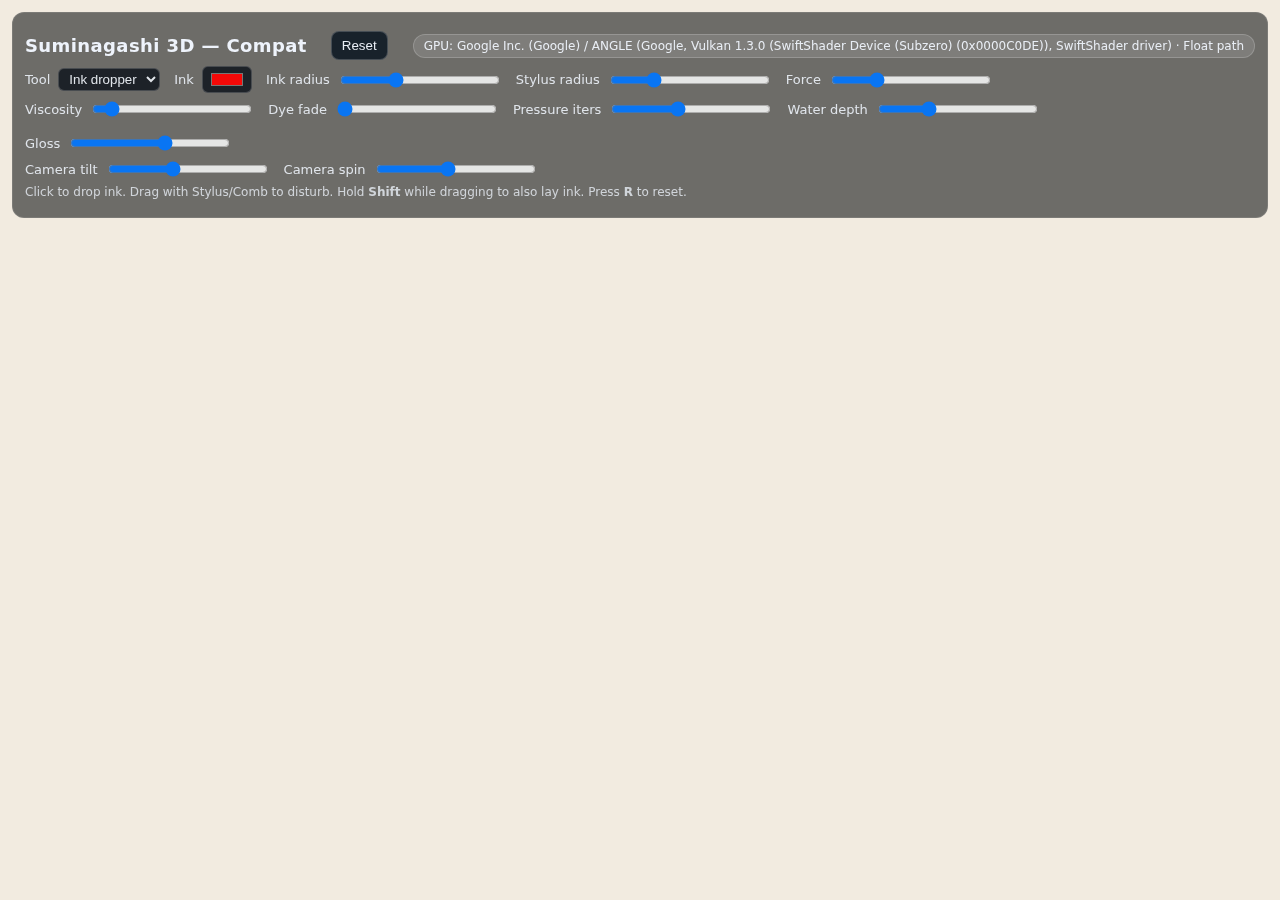
<file: index.html>
<!doctype html>
<html lang="en">
<head>
  <meta charset="utf-8">
  <meta name="viewport" content="width=device-width, initial-scale=1">
  <title>Suminagashi 3D — Compatibility Build (v2 hotfix B)</title>
  <link rel="stylesheet" href="style.css">
</head>
<body>
  <canvas id="glcanvas"></canvas>
  <div id="ui">
    <div class="row head">
      <h1>Suminagashi 3D — Compat</h1>
      <button id="resetBtn" title="Clear the tank">Reset</button>
      <span id="status" class="pill">Booting…</span>
    </div>
    <div class="row">
      <label>Tool
        <select id="tool">
          <option value="ink">Ink dropper</option>
          <option value="stylus">Stylus</option>
          <option value="comb">Comb</option>
        </select>
      </label>
      <label>Ink <input type="color" id="inkColor" value="#ff0000"></label>
      <label>Ink radius <input type="range" id="inkRadius" min="2" max="80" value="28"></label>
      <label>Stylus radius <input type="range" id="forceRadius" min="2" max="120" value="32"></label>
      <label>Force <input type="range" id="force" min="2" max="3000" value="800"></label>
    </div>
    <div class="row">
      <label>Viscosity <input type="range" id="viscosity" min="0" max="100" value="8"></label>
      <label>Dye fade <input type="range" id="dyeDiss" min="0" max="100" value="0"></label>
      <label>Pressure iters <input type="range" id="pressureIters" min="10" max="120" value="55"></label>
      <label>Water depth <input type="range" id="heightScale" min="0" max="60" value="18"></label>
      <label>Gloss <input type="range" id="gloss" min="0" max="100" value="60"></label>
    </div>
    <div class="row">
      <label>Camera tilt <input type="range" id="tilt" min="0" max="70" value="28"></label>
      <label>Camera spin <input type="range" id="spin" min="-180" max="180" value="-20"></label>
    </div>
    <div class="row tiny">
      <span>Click to drop ink. Drag with Stylus/Comb to disturb. Hold <b>Shift</b> while dragging to also lay ink. Press <b>R</b> to reset.</span>
    </div>
  </div>
  <div id="errbox" class="hidden"></div>
  <script>
    window.addEventListener('error', function(e){
      var box = document.getElementById('errbox');
      if(!box) return;
      box.classList.remove('hidden');
      var msg = (e && (e.message || e.error)) || (e.filename + ':' + e.lineno);
      box.textContent += (box.textContent ? '\n' : '') + 'Error: ' + msg;
    });
  </script>
  <script src="app.js" defer></script>
</body>
</html>
</file>
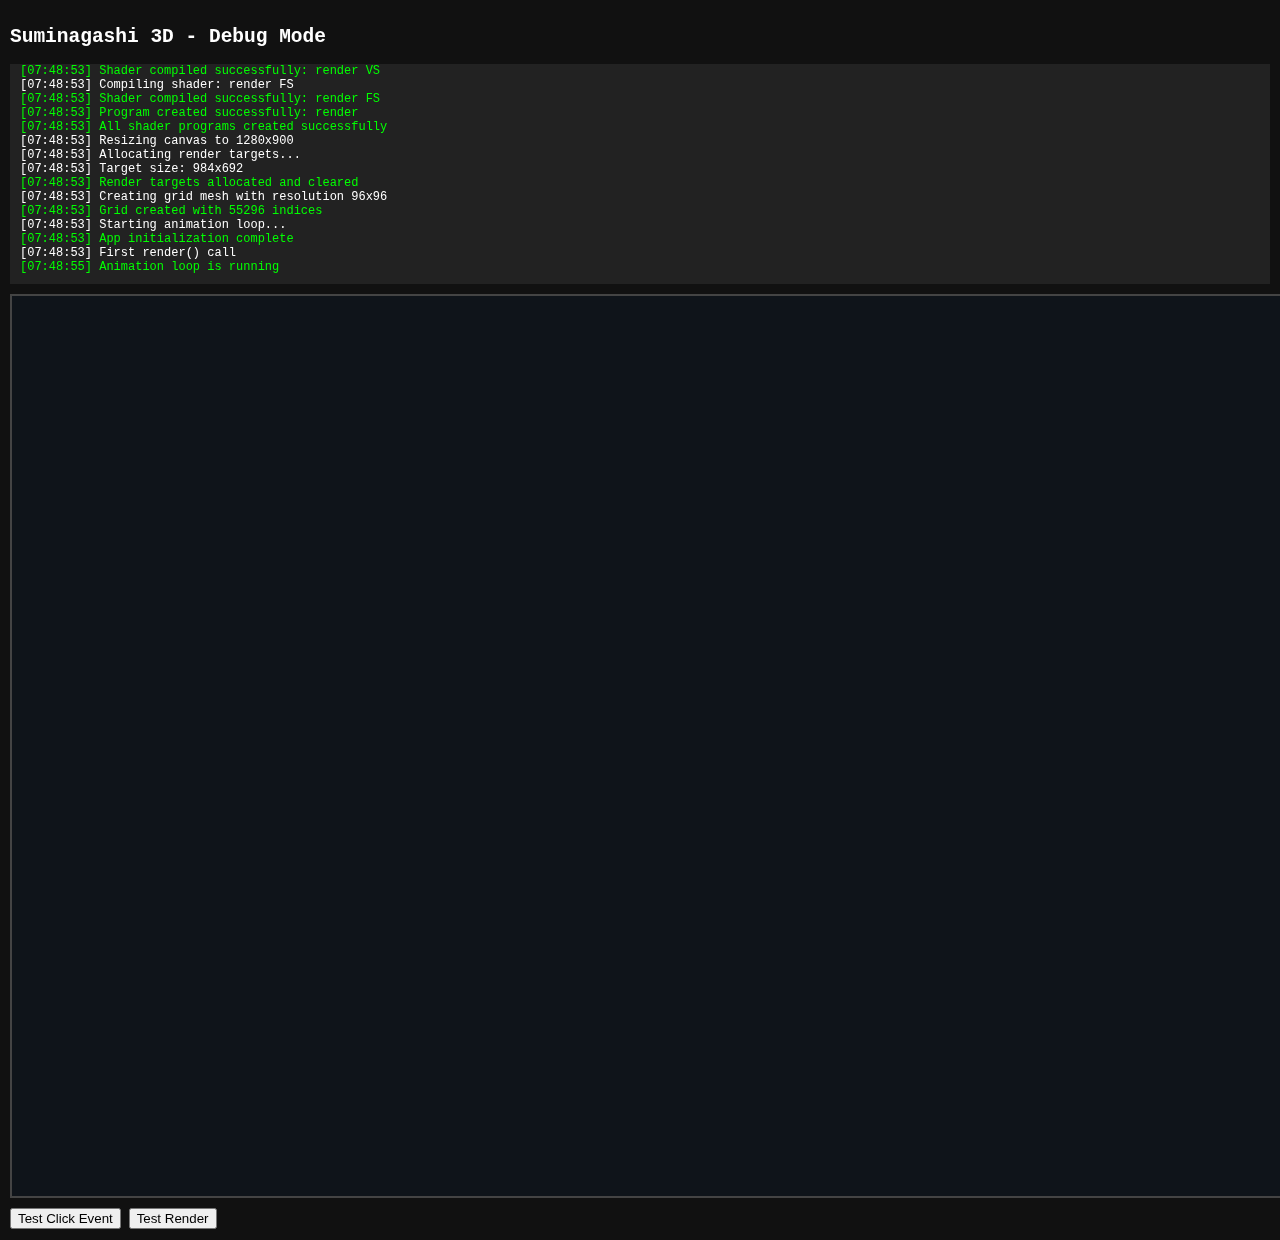
<file: debug.html>
<!DOCTYPE html>
<html>
<head>
    <title>Debug - Suminagashi 3D</title>
    <style>
        body { margin: 0; background: #111; color: #fff; font-family: monospace; padding: 10px; }
        #debugLog { background: #222; padding: 10px; margin: 10px 0; height: 200px; overflow-y: auto; font-size: 12px; }
        canvas { border: 2px solid #444; display: block; margin: 10px 0; }
        .status { padding: 5px; margin: 2px 0; }
        .success { color: #0f0; }
        .error { color: #f00; }
        .warning { color: #ff0; }
    </style>
</head>
<body>
    <h2>Suminagashi 3D - Debug Mode</h2>
    <div id="debugLog"></div>
    <canvas id="glcanvas" width="800" height="600"></canvas>
    <div id="errbox"></div>
    <button onclick="testClick()">Test Click Event</button>
    <button onclick="testRender()">Test Render</button>
    
    <!-- Hidden UI elements -->
    <div style="display:none">
        <select id="tool"><option value="ink">Ink</option></select>
        <input id="inkColor" value="#ff0000">
        <input id="inkRadius" value="40">
        <input id="forceRadius" value="32">
        <input id="force" value="800">
        <input id="viscosity" value="8">
        <input id="dyeDiss" value="2">
        <input id="pressureIters" value="55">
        <input id="tilt" value="28">
        <input id="spin" value="-20">
        <input id="heightScale" value="18">
        <input id="gloss" value="60">
        <button id="resetBtn">Reset</button>
        <span id="status"></span>
    </div>
    
    <script>
        const log = document.getElementById('debugLog');
        function debug(msg, type = '') {
            const time = new Date().toTimeString().split(' ')[0];
            const className = type ? ` class="${type}"` : '';
            log.innerHTML += `<div${className}>[${time}] ${msg}</div>`;
            log.scrollTop = log.scrollHeight;
            console.log(msg);
        }
        
        // Override console methods
        const originalError = console.error;
        console.error = function(...args) {
            debug('ERROR: ' + args.join(' '), 'error');
            originalError.apply(console, args);
        };
        
        const originalWarn = console.warn;
        console.warn = function(...args) {
            debug('WARN: ' + args.join(' '), 'warning');
            originalWarn.apply(console, args);
        };
        
        window.addEventListener('error', function(e) {
            debug(`ERROR: ${e.message} at ${e.filename}:${e.lineno}:${e.colno}`, 'error');
        });
        
        debug('Starting debug session...', 'success');
    </script>
    
    <script>
        // Inject debug code before loading app.js
        debug('Checking WebGL2 support...');
        const testCanvas = document.createElement('canvas');
        const testGl = testCanvas.getContext('webgl2');
        if (testGl) {
            debug('WebGL2 is supported', 'success');
            const dbg = testGl.getExtension('WEBGL_debug_renderer_info');
            if(dbg) {
                const renderer = testGl.getParameter(dbg.UNMASKED_RENDERER_WEBGL);
                const vendor = testGl.getParameter(dbg.UNMASKED_VENDOR_WEBGL);
                debug(`GPU: ${vendor} / ${renderer}`, 'success');
            }
        } else {
            debug('WebGL2 NOT supported!', 'error');
        }
        
        // Add hooks to track function calls
        window.debugHooks = {
            dropInkCalled: false,
            splatDyeCalled: false,
            renderCalled: false,
            frameCalled: false
        };
    </script>
    
    <!-- Modified app.js with debug instrumentation -->
    <script>
/* Compat build v2 hotfix: add precision to advect FS. */
'use strict';

(function(){
debug('App.js IIFE started');

const errbox = document.getElementById('errbox');
const statusEl = document.getElementById('status');
function info(msg){ 
    debug('INFO: ' + msg);
    try{ statusEl.textContent = msg; }catch(e){} 
}
function showErr(msg){
  debug('SHOW_ERR: ' + msg, 'error');
  console.error(msg);
  if(!errbox) return;
  errbox.classList.remove('hidden');
  errbox.textContent += (errbox.textContent ? '\n' : '') + msg;
}

debug('Getting WebGL2 context...');
const canvas = document.getElementById('glcanvas');
const gl = canvas.getContext('webgl2', { antialias: true, alpha: false, depth: true });
if(!gl){
  showErr('WebGL2 not available. Try Chrome/Firefox. In Safari, enable WebGL 2 in Develop → Experimental Features.');
  return;
}
debug('WebGL2 context acquired', 'success');

const dbg = gl.getExtension('WEBGL_debug_renderer_info');
if(dbg){
  const ren = gl.getParameter(dbg.UNMASKED_RENDERER_WEBGL);
  const ven = gl.getParameter(dbg.UNMASKED_VENDOR_WEBGL);
  info('GPU: ' + ven + ' / ' + ren);
}

const EXT_COLOR_BUFFER_FLOAT = gl.getExtension('EXT_color_buffer_float');
const useFloat = !!EXT_COLOR_BUFFER_FLOAT;
const ENCODE_VEL = !useFloat;
const VEL_SCALE = 2.0;

info((statusEl.textContent ? statusEl.textContent + ' · ' : '') + (useFloat ? 'Float path' : 'Compat path'));
debug('Float textures: ' + (useFloat ? 'YES' : 'NO (using compat mode)'), useFloat ? 'success' : 'warning');

let DPR = Math.min(2, (window.devicePixelRatio || 1));
debug('Device pixel ratio: ' + DPR);

// ---------- UI ----------
const ui = {
  tool: document.getElementById('tool'),
  inkColor: document.getElementById('inkColor'),
  inkRadius: document.getElementById('inkRadius'),
  forceRadius: document.getElementById('forceRadius'),
  force: document.getElementById('force'),
  viscosity: document.getElementById('viscosity'),
  dyeDiss: document.getElementById('dyeDiss'),
  pressureIters: document.getElementById('pressureIters'),
  tilt: document.getElementById('tilt'),
  spin: document.getElementById('spin'),
  heightScale: document.getElementById('heightScale'),
  gloss: document.getElementById('gloss'),
  resetBtn: document.getElementById('resetBtn'),
};

// ---------- GL helpers ----------
function compileShader(gl, type, source, label){
  debug(`Compiling shader: ${label}`);
  const sh = gl.createShader(type);
  gl.shaderSource(sh, source);
  gl.compileShader(sh);
  if(!gl.getShaderParameter(sh, gl.COMPILE_STATUS)){
    const log = gl.getShaderInfoLog(sh);
    showErr('Shader compile error (' + label + '):\n' + log);
    throw new Error('Shader compile error: ' + label);
  }
  debug(`Shader compiled successfully: ${label}`, 'success');
  return sh;
}
function createProgram(gl, vsSrc, fsSrc, label='prog'){
  debug(`Creating program: ${label}`);
  const vs = compileShader(gl, gl.VERTEX_SHADER, vsSrc, label+' VS');
  const fs = compileShader(gl, gl.FRAGMENT_SHADER, fsSrc, label+' FS');
  const prog = gl.createProgram();
  gl.attachShader(prog, vs);
  gl.attachShader(prog, fs);
  gl.bindAttribLocation(prog, 0, 'aPosition');
  gl.linkProgram(prog);
  if(!gl.getProgramParameter(prog, gl.LINK_STATUS)){
    const log = gl.getProgramInfoLog(prog);
    showErr('Program link error ('+label+'):\n' + log);
    throw new Error('Program link error: ' + label);
  }
  debug(`Program created successfully: ${label}`, 'success');
  return prog;
}
function createTexture(gl, w, h, internalFormat, format, type, filter){
  const tex = gl.createTexture();
  gl.bindTexture(gl.TEXTURE_2D, tex);
  gl.texParameteri(gl.TEXTURE_2D, gl.TEXTURE_MIN_FILTER, filter);
  gl.texParameteri(gl.TEXTURE_2D, gl.TEXTURE_MAG_FILTER, filter);
  gl.texParameteri(gl.TEXTURE_2D, gl.TEXTURE_WRAP_S, gl.CLAMP_TO_EDGE);
  gl.texParameteri(gl.TEXTURE_2D, gl.TEXTURE_WRAP_T, gl.CLAMP_TO_EDGE);
  gl.texImage2D(gl.TEXTURE_2D, 0, internalFormat, w, h, 0, format, type, null);
  gl.bindTexture(gl.TEXTURE_2D, null);
  return tex;
}
function createFBO(gl, tex){
  const fbo = gl.createFramebuffer();
  gl.bindFramebuffer(gl.FRAMEBUFFER, fbo);
  gl.framebufferTexture2D(gl.FRAMEBUFFER, gl.COLOR_ATTACHMENT0, gl.TEXTURE_2D, tex, 0);
  const status = gl.checkFramebufferStatus(gl.FRAMEBUFFER);
  if(status !== gl.FRAMEBUFFER_COMPLETE){
    showErr('FBO incomplete: 0x' + status.toString(16));
  }
  gl.bindFramebuffer(gl.FRAMEBUFFER, null);
  return fbo;
}
function createDoubleFBO(gl, w, h, internalFormat, format, type, filter){
  const tex0 = createTexture(gl, w, h, internalFormat, format, type, filter);
  const tex1 = createTexture(gl, w, h, internalFormat, format, type, filter);
  const fbo0 = createFBO(gl, tex0);
  const fbo1 = createFBO(gl, tex1);
  return {
    w, h,
    read: { tex: tex0, fbo: fbo0 },
    write: { tex: tex1, fbo: fbo1 },
    swap(){ const t = this.read; this.read = this.write; this.write = t; }
  };
}

debug('Creating quad VAO...');
const quadVAO = (function(){
  const vao = gl.createVertexArray();
  gl.bindVertexArray(vao);
  const buf = gl.createBuffer();
  gl.bindBuffer(gl.ARRAY_BUFFER, buf);
  gl.bufferData(gl.ARRAY_BUFFER, new Float32Array([ -1,-1, 1,-1, -1,1, 1,-1, 1,1, -1,1 ]), gl.STATIC_DRAW);
  gl.enableVertexAttribArray(0);
  gl.vertexAttribPointer(0, 2, gl.FLOAT, false, 0, 0);
  gl.bindVertexArray(null);
  return vao;
})();
debug('Quad VAO created', 'success');

// ---------- Shaders ----------
const VS_SCREEN = `#version 300 es
layout(location=0) in vec2 aPosition;
out vec2 vUV;
void main(){ vUV = aPosition*0.5+0.5; gl_Position = vec4(aPosition,0.0,1.0); }`;

const FS_CLEAR = `#version 300 es
precision highp float;
out vec4 fragColor; uniform vec4 uColor;
void main(){ fragColor = uColor; }`;

// Shared helpers
const GLSL_COMMON = `
precision highp float;
uniform bool uEncodeVel;
uniform float uVelScale;
vec2 decodeVel(vec2 c){
  return uEncodeVel ? (c*2.0 - 1.0) * uVelScale : c;
}
vec2 encodeVel(vec2 v){
  return uEncodeVel ? (v / uVelScale * 0.5 + 0.5) : v;
}`;

// HOTFIX: add precision at the top of advect FS
const FS_ADVECT = `#version 300 es
precision highp float;
in vec2 vUV; out vec4 fragColor;
uniform sampler2D uSource;
uniform sampler2D uVelocity;
uniform float uDt;
uniform float uDissipation;
uniform vec2 uTexel;
uniform int uFieldType; // 0=dye(rgba), 1=velocity(rg)
` + GLSL_COMMON + String.raw`
vec2 backtrace(vec2 uv){
  vec2 v = decodeVel(texture(uVelocity, uv).xy);
  return uv - uDt * v;
}
void main(){
  vec2 uv = backtrace(vUV);
  uv = clamp(uv, vec2(0.001), vec2(0.999));
  if(uFieldType==0){
    vec4 src = texture(uSource, uv);
    fragColor = src * uDissipation;
  }else{
    vec2 src = decodeVel(texture(uSource, uv).xy);
    vec2 outV = src * uDissipation;
    fragColor = vec4(encodeVel(outV), 0.0, 1.0);
  }
}`;

const FS_DIVERGENCE = `#version 300 es
precision highp float;
in vec2 vUV; out vec4 fragColor;
uniform sampler2D uVelocity;
uniform vec2 uTexel;
` + GLSL_COMMON + String.raw`
void main(){
  vec2 L = decodeVel(texture(uVelocity, vUV - vec2(uTexel.x,0.0)).xy);
  vec2 R = decodeVel(texture(uVelocity, vUV + vec2(uTexel.x,0.0)).xy);
  vec2 B = decodeVel(texture(uVelocity, vUV - vec2(0.0,uTexel.y)).xy);
  vec2 T = decodeVel(texture(uVelocity, vUV + vec2(0.0,uTexel.y)).xy);
  float div = 0.5 * ((R.x - L.x) + (T.y - B.y));
  fragColor = vec4(div,0.0,0.0,1.0);
}`;

const FS_PRESSURE = `#version 300 es
precision highp float;
in vec2 vUV; out vec4 fragColor;
uniform sampler2D uPressure;
uniform sampler2D uDivergence;
uniform vec2 uTexel;
void main(){
  float L = texture(uPressure, vUV - vec2(uTexel.x,0.0)).r;
  float R = texture(uPressure, vUV + vec2(uTexel.x,0.0)).r;
  float B = texture(uPressure, vUV - vec2(0.0,uTexel.y)).r;
  float T = texture(uPressure, vUV + vec2(0.0,uTexel.y)).r;
  float div = texture(uDivergence, vUV).r;
  float p = (L + R + B + T - div) * 0.25;
  fragColor = vec4(p,0.0,0.0,1.0);
}`;

const FS_GRADIENT_SUB = `#version 300 es
precision highp float;
in vec2 vUV; out vec4 fragColor;
uniform sampler2D uVelocity;
uniform sampler2D uPressure;
uniform vec2 uTexel;
` + GLSL_COMMON + String.raw`
void main(){
  float L = texture(uPressure, vUV - vec2(uTexel.x,0.0)).r;
  float R = texture(uPressure, vUV + vec2(uTexel.x,0.0)).r;
  float B = texture(uPressure, vUV - vec2(0.0,uTexel.y)).r;
  float T = texture(uPressure, vUV + vec2(0.0,uTexel.y)).r;
  vec2 vel = decodeVel(texture(uVelocity, vUV).xy);
  vel -= 0.5 * vec2(R - L, T - B);
  vec2 border = smoothstep(0.0, 0.01, vUV) * smoothstep(0.0, 0.01, 1.0 - vUV);
  float keep = border.x * border.y;
  vel *= keep;
  fragColor = vec4(encodeVel(vel),0.0,1.0);
}`;

const FS_SPLAT_VEL = `#version 300 es
precision highp float;
in vec2 vUV; out vec4 fragColor;
uniform sampler2D uVelocity;
uniform vec2 uPoint;
uniform vec2 uForce;
uniform float uRadius;
uniform vec2 uTexel;
` + GLSL_COMMON + String.raw`
void main(){
  vec2 vel = decodeVel(texture(uVelocity, vUV).xy);
  vec2 d = vUV - uPoint;
  float r = uRadius * min(uTexel.x, uTexel.y);
  float m = exp(-dot(d,d)/(r*r + 1e-6));
  vel += uForce * m;
  fragColor = vec4(encodeVel(vel), 0.0, 1.0);
}`;

const FS_SPLAT_DYE = `#version 300 es
precision highp float;
in vec2 vUV; out vec4 fragColor;
uniform sampler2D uDye;
uniform vec2 uPoint;
uniform vec3 uColor;
uniform float uRadius;
uniform vec2 uTexel;
void main(){
  vec4 dye = texture(uDye, vUV);
  vec2 d = vUV - uPoint;
  float r = uRadius * min(uTexel.x, uTexel.y);
  float m = exp(-dot(d,d)/(r*r + 1e-6));
  dye.rgb += uColor * m;
  dye.a = clamp(dye.a + 0.5 * m, 0.0, 1.0);
  fragColor = dye;
}`;

// 3D render
const VS_GRID = `#version 300 es
precision highp float;
layout(location=0) in vec2 aXY;
layout(location=1) in vec2 aUV;
out vec2 vUV;
out vec3 vPos;
uniform sampler2D uHeight;
uniform float uHeightScale;
uniform mat4 uViewProj;
uniform float uScale;
uniform vec2 uHeightTexel;
void main(){
  vUV = aUV;
  float h = texture(uHeight, aUV).r * uHeightScale;
  vec3 pos = vec3((aXY - 0.5) * uScale, h);
  vPos = pos;
  gl_Position = uViewProj * vec4(pos, 1.0);
}`;

const FS_RENDER = `#version 300 es
precision highp float;
in vec2 vUV;
in vec3 vPos;
out vec4 fragColor;
uniform sampler2D uDye;
uniform sampler2D uHeight;
uniform vec2 uHeightTexel;
uniform float uHeightScale;
uniform float uGloss;
uniform vec3 uCamPos;
vec3 sky(vec3 dir){
  float t = clamp(dir.y * 0.5 + 0.5, 0.0, 1.0);
  vec3 horizon = vec3(0.50,0.60,0.70);
  vec3 zenith  = vec3(0.05,0.10,0.20);
  return mix(horizon, zenith, t);
}
void main(){
  float hl = texture(uHeight, vUV - vec2(uHeightTexel.x,0.0)).r * uHeightScale;
  float hr = texture(uHeight, vUV + vec2(uHeightTexel.x,0.0)).r * uHeightScale;
  float hb = texture(uHeight, vUV - vec2(0.0,uHeightTexel.y)).r * uHeightScale;
  float ht = texture(uHeight, vUV + vec2(0.0,uHeightTexel.y)).r * uHeightScale;
  vec3 dx = vec3(2.0 * uHeightTexel.x, 0.0, hr - hl);
  vec3 dy = vec3(0.0, 2.0 * uHeightTexel.y, ht - hb);
  vec3 n = normalize(cross(dy, dx));
  vec3 V = normalize(uCamPos - vPos);
  float F0 = 0.02;
  float fres = F0 + (1.0 - F0) * pow(1.0 - max(dot(n, V), 0.0), 5.0);
  vec3 R = reflect(-V, n);
  vec3 env = sky(R);
  vec3 waterTint = vec3(0.02, 0.07, 0.12);
  vec4 dye = texture(uDye, vUV);
  vec3 body = mix(waterTint, waterTint + dye.rgb, clamp(dye.a, 0.0, 1.0));
  vec3 L = normalize(vec3(0.3, 0.8, 0.4));
  float spec = pow(max(dot(reflect(-L, n), V), 0.0), mix(50.0, 200.0, uGloss));
  vec3 color = mix(body, env, fres) + spec * 0.35;
  float vign = smoothstep(1.0, 0.8, length(vUV - 0.5) * 1.3);
  color *= vign;
  color = pow(color, vec3(1.0/2.2));
  fragColor = vec4(color, 1.0);
}`;

// Programs
debug('Creating shader programs...');
const progClear = createProgram(gl, VS_SCREEN, FS_CLEAR, 'clear');
const progAdvect = createProgram(gl, VS_SCREEN, FS_ADVECT, 'advect');
const progDivergence = createProgram(gl, VS_SCREEN, FS_DIVERGENCE, 'divergence');
const progPressure = createProgram(gl, VS_SCREEN, FS_PRESSURE, 'pressure');
const progGradSub = createProgram(gl, VS_SCREEN, FS_GRADIENT_SUB, 'gradsub');
const progSplatVel = createProgram(gl, VS_SCREEN, FS_SPLAT_VEL, 'splat-vel');
const progSplatDye = createProgram(gl, VS_SCREEN, FS_SPLAT_DYE, 'splat-dye');
const progRender = createProgram(gl, VS_GRID, FS_RENDER, 'render');
debug('All shader programs created successfully', 'success');

// Grid mesh (uint16 indices)
let grid = null;
function createGrid(res){
  debug(`Creating grid mesh with resolution ${res}x${res}`);
  const vao = gl.createVertexArray();
  gl.bindVertexArray(vao);
  const countX = res, countY = res;
  const verts = [];
  const uvs = [];
  for(let y=0; y<=countY; y++){
    for(let x=0; x<=countX; x++){
      const u = x / countX;
      const v = y / countY;
      verts.push(u, v);
      uvs.push(u, v);
    }
  }
  const idx = [];
  const stride = countX + 1;
  for(let y=0; y<countY; y++){
    for(let x=0; x<countX; x++){
      const i0 = y*stride + x;
      const i1 = i0 + 1;
      const i2 = i0 + stride;
      const i3 = i2 + 1;
      idx.push(i0, i2, i1,  i1, i2, i3);
    }
  }
  const vbuf = gl.createBuffer();
  gl.bindBuffer(gl.ARRAY_BUFFER, vbuf);
  gl.bufferData(gl.ARRAY_BUFFER, new Float32Array(verts), gl.STATIC_DRAW);
  gl.enableVertexAttribArray(0);
  gl.vertexAttribPointer(0, 2, gl.FLOAT, false, 0, 0);

  const tbuf = gl.createBuffer();
  gl.bindBuffer(gl.ARRAY_BUFFER, tbuf);
  gl.bufferData(gl.ARRAY_BUFFER, new Float32Array(uvs), gl.STATIC_DRAW);
  gl.enableVertexAttribArray(1);
  gl.vertexAttribPointer(1, 2, gl.FLOAT, false, 0, 0);

  const ibuf = gl.createBuffer();
  gl.bindBuffer(gl.ELEMENT_ARRAY_BUFFER, ibuf);
  gl.bufferData(gl.ELEMENT_ARRAY_BUFFER, new Uint16Array(idx), gl.STATIC_DRAW);

  gl.bindVertexArray(null);
  debug(`Grid created with ${idx.length} indices`, 'success');
  return { vao, num: idx.length };
}

// Targets
let sim = {};
let current = { w: 0, h: 0 };

// Helper function to clear framebuffer
function clearTarget(fbo, r, g, b, a){
  gl.bindFramebuffer(gl.FRAMEBUFFER, fbo);
  gl.clearColor(r, g, b, a);
  gl.clear(gl.COLOR_BUFFER_BIT);
  gl.bindFramebuffer(gl.FRAMEBUFFER, null);
}

function allocateTargets(){
  debug('Allocating render targets...');
  const w = Math.max(256, Math.floor(canvas.width / 1.3));
  const h = Math.max(256, Math.floor(canvas.height / 1.3));
  debug(`Target size: ${w}x${h}`);
  const filter = gl.LINEAR;
  const velIF = useFloat ? gl.RG16F : gl.RG8;
  const velFmt = gl.RG;
  const velType= useFloat ? gl.HALF_FLOAT : gl.UNSIGNED_BYTE;
  sim.velocity = createDoubleFBO(gl, w, h, velIF, velFmt, velType, filter);
  const dyeIF = useFloat ? gl.RGBA16F : gl.RGBA8;
  sim.dye = createDoubleFBO(gl, w, h, dyeIF, gl.RGBA, useFloat ? gl.HALF_FLOAT : gl.UNSIGNED_BYTE, filter);
  const pIF = useFloat ? gl.R16F : gl.R8;
  sim.pressure = createDoubleFBO(gl, w, h, pIF, gl.RED, useFloat ? gl.HALF_FLOAT : gl.UNSIGNED_BYTE, gl.NEAREST);
  sim.divergence = { tex: createTexture(gl, w, h, pIF, gl.RED, useFloat ? gl.HALF_FLOAT : gl.UNSIGNED_BYTE, gl.NEAREST) };
  sim.divFBO = createFBO(gl, sim.divergence.tex);
  current.w = w; current.h = h;
  clearTarget(sim.velocity.read.fbo, 0,0,0,1);
  clearTarget(sim.velocity.write.fbo, 0,0,0,1);
  clearTarget(sim.dye.read.fbo, 0,0,0,0);
  clearTarget(sim.dye.write.fbo, 0,0,0,0);
  clearTarget(sim.pressure.read.fbo, 0,0,0,1);
  clearTarget(sim.pressure.write.fbo, 0,0,0,1);
  debug('Render targets allocated and cleared', 'success');
}

// Camera
const camera = {
  pos: [0, 0, 3.2],
  tiltDeg: parseFloat(ui.tilt.value || 28),
  spinDeg: parseFloat(ui.spin.value || -20),
  update(){
    const tilt = this.tiltDeg * Math.PI/180;
    const spin = this.spinDeg * Math.PI/180;
    const radius = 3.2;
    const x = radius * Math.sin(spin) * Math.cos(tilt);
    const y = radius * Math.sin(tilt);
    const z = radius * Math.cos(spin) * Math.cos(tilt);
    this.pos = [x, y, z];
  },
  viewProj(aspect){
    const eye = this.pos, center=[0,0,0], up=[0,1,0];
    const V = mat4LookAt(eye, center, up);
    const P = mat4Perspective(45*Math.PI/180, aspect, 0.1, 50.0);
    return mat4Mul(P, V);
  }
};
camera.update();
function mat4Mul(A, B){
  const out = new Float32Array(16);
  for(let i=0;i<4;i++) for(let j=0;j<4;j++)
    out[i*4+j] = A[i*4+0]*B[0*4+j] + A[i*4+1]*B[1*4+j] + A[i*4+2]*B[2*4+j] + A[i*4+3]*B[3*4+j];
  return out;
}
function mat4Perspective(fovy, aspect, near, far){
  const f = 1.0/Math.tan(fovy/2), nf = 1/(near - far);
  const m = new Float32Array(16);
  m[0]=f/aspect; m[5]=f; m[10]=(far+near)*nf; m[11]=-1; m[14]=(2*far*near)*nf;
  return m;
}
function mat4LookAt(e, c, u){
  const ex=e[0],ey=e[1],ez=e[2], cx=c[0],cy=c[1],cz=c[2];
  let zx = ex-cx, zy=ey-cy, zz=ez-cz; let zl=Math.hypot(zx,zy,zz); zx/=zl; zy/=zl; zz/=zl;
  let xx = u[1]*zz - u[2]*zy, xy = u[2]*zx - u[0]*zz, xz = u[0]*zy - u[1]*zx; let xl=Math.hypot(xx,xy,xz); xx/=xl; xy/=xl; xz/=xl;
  let yx = zy*xz - zz*xy, yy = zz*xx - zx*xz, yz = zx*xy - zy*xx;
  const m = new Float32Array(16);
  m[0]=xx; m[1]=yx; m[2]=zx; m[3]=0;
  m[4]=xy; m[5]=yy; m[6]=zy; m[7]=0;
  m[8]=xz; m[9]=yz; m[10]=zz; m[11]=0;
  m[12]=-(xx*ex + xy*ey + xz*ez);
  m[13]=-(yx*ex + yy*ey + yz*ez);
  m[14]=-(zx*ex + zy*ey + zz*ez);
  m[15]=1;
  return m;
}

// Resize
function resize(){
  const w = Math.max(2, Math.floor(window.innerWidth * DPR));
  const h = Math.max(2, Math.floor(window.innerHeight * DPR));
  if(canvas.width === w && canvas.height === h) return;
  debug(`Resizing canvas to ${w}x${h}`);
  canvas.width = w; canvas.height = h;
  gl.viewport(0,0,w,h);
  allocateTargets();
  if(grid) { gl.deleteVertexArray(grid.vao); grid = null; }
  grid = createGrid(96);
}
window.addEventListener('resize', resize);
resize();

// Interaction
let pointers = new Map();
let lastTime = performance.now();

canvas.addEventListener('pointerdown', (e)=>{
  canvas.setPointerCapture(e.pointerId);
  const rect = canvas.getBoundingClientRect();
  const x = (e.clientX - rect.left) * DPR / canvas.width;
  const y = 1.0 - (e.clientY - rect.top) * DPR / canvas.height;
  debug(`Pointer down at (${x.toFixed(3)}, ${y.toFixed(3)})`);
  pointers.set(e.pointerId, {x, y, px:x, py:y, down:true, shift: e.shiftKey});
  if(ui.tool.value === 'ink'){ 
    debug('Dropping ink...', 'warning');
    dropInk(x,y); 
  }
});
canvas.addEventListener('pointermove', (e)=>{
  if(!pointers.has(e.pointerId)) return;
  const P = pointers.get(e.pointerId);
  const rect = canvas.getBoundingClientRect();
  const x = (e.clientX - rect.left) * DPR / canvas.width;
  const y = 1.0 - (e.clientY - rect.top) * DPR / canvas.height;
  P.px = P.x; P.py = P.y; P.x = x; P.y = y; P.shift = e.shiftKey;
  if(ui.tool.value === 'stylus' || ui.tool.value === 'comb'){
    const dx = (P.x - P.px), dy = (P.y - P.py);
    disturb(P.x, P.y, dx, dy, P.shift);
  }
});
const up = (e)=>{ if(pointers.has(e.pointerId)) pointers.delete(e.pointerId); };
canvas.addEventListener('pointerup', up);
canvas.addEventListener('pointercancel', up);
window.addEventListener('keydown', (e)=>{ if(e.key==='r'||e.key==='R') reset(); });
ui.resetBtn.addEventListener('click', reset);
function reset(){ 
  debug('Resetting simulation', 'warning');
  allocateTargets(); 
}

function hexToRgb(hex){ const n = parseInt(hex.slice(1),16); return [(n>>16 & 255)/255, (n>>8 & 255)/255, (n & 255)/255]; }

function dropInk(x,y){
  window.debugHooks.dropInkCalled = true;
  const col = hexToRgb(ui.inkColor.value);
  const radius = parseFloat(ui.inkRadius.value);
  debug(`dropInk: color=${col}, radius=${radius}`);
  splatDye(x,y, col, radius);
  ringPulse(x,y, radius*1.1, 0.45);
}
function ringPulse(x,y, radius, strength){
  const steps = 16;
  for(let i=0;i<steps;i++){
    const a = i * (Math.PI*2/steps);
    const fx = Math.cos(a) * strength * 0.0015;
    const fy = Math.sin(a) * strength * 0.0015;
    splatVelocity(x, y, fx, fy, radius);
  }
}
function disturb(x,y, dx, dy, alsoInk){
  const forceMag = parseFloat(ui.force.value) / 100000.0;
  const r = parseFloat(ui.forceRadius.value);
  const tool = ui.tool.value;
  if(tool === 'stylus'){
    splatVelocity(x,y, dx*forceMag, dy*forceMag, r);
    if(alsoInk) splatDye(x,y, hexToRgb(ui.inkColor.value), parseFloat(ui.inkRadius.value)*0.6);
  }else if(tool === 'comb'){
    const lanes = 7;
    for(let i=0;i<lanes;i++){
      const off = (i - (lanes-1)/2) / lanes * 0.08;
      const nx = -dy, ny = dx;
      const ox = nx * off, oy = ny * off;
      splatVelocity(x+ox, y+oy, dx*forceMag, dy*forceMag, r*0.75);
      if(alsoInk && (i%2===0)) splatDye(x+ox, y+oy, hexToRgb(ui.inkColor.value), parseFloat(ui.inkRadius.value)*0.5);
    }
  }
}

function splatVelocity(x,y, fx, fy, radius){
  gl.useProgram(progSplatVel);
  gl.uniform1i(gl.getUniformLocation(progSplatVel,'uVelocity'), 0);
  gl.uniform2f(gl.getUniformLocation(progSplatVel,'uPoint'), x, y);
  gl.uniform2f(gl.getUniformLocation(progSplatVel,'uForce'), fx, fy);
  gl.uniform1f(gl.getUniformLocation(progSplatVel,'uRadius'), radius);
  gl.uniform2f(gl.getUniformLocation(progSplatVel,'uTexel'), 1.0/current.w, 1.0/current.h);
  gl.uniform1i(gl.getUniformLocation(progSplatVel,'uEncodeVel'), ENCODE_VEL?1:0);
  gl.uniform1f(gl.getUniformLocation(progSplatVel,'uVelScale'), VEL_SCALE);
  gl.activeTexture(gl.TEXTURE0);
  gl.bindTexture(gl.TEXTURE_2D, sim.velocity.read.tex);
  gl.bindFramebuffer(gl.FRAMEBUFFER, sim.velocity.write.fbo);
  gl.viewport(0,0,current.w,current.h);
  gl.bindVertexArray(quadVAO);
  gl.drawArrays(gl.TRIANGLES, 0, 6);
  gl.bindVertexArray(null);
  gl.bindFramebuffer(gl.FRAMEBUFFER, null);
  sim.velocity.swap();
}

function splatDye(x,y, color, radius){
  window.debugHooks.splatDyeCalled = true;
  debug(`splatDye at (${x.toFixed(3)}, ${y.toFixed(3)}) color=[${color.map(c=>c.toFixed(2)).join(',')}] radius=${radius}`);
  gl.useProgram(progSplatDye);
  gl.uniform1i(gl.getUniformLocation(progSplatDye,'uDye'), 0);
  gl.uniform2f(gl.getUniformLocation(progSplatDye,'uPoint'), x, y);
  gl.uniform3f(gl.getUniformLocation(progSplatDye,'uColor'), color[0], color[1], color[2]);
  gl.uniform1f(gl.getUniformLocation(progSplatDye,'uRadius'), radius);
  gl.uniform2f(gl.getUniformLocation(progSplatDye,'uTexel'), 1.0/current.w, 1.0/current.h);
  gl.activeTexture(gl.TEXTURE0);
  gl.bindTexture(gl.TEXTURE_2D, sim.dye.read.tex);
  gl.bindFramebuffer(gl.FRAMEBUFFER, sim.dye.write.fbo);
  gl.viewport(0,0,current.w,current.h);
  gl.bindVertexArray(quadVAO);
  gl.drawArrays(gl.TRIANGLES, 0, 6);
  gl.bindVertexArray(null);
  gl.bindFramebuffer(gl.FRAMEBUFFER, null);
  sim.dye.swap();
}

// Step
function step(dt){
  const visc = Math.max(0, parseFloat(ui.viscosity.value || 0));
  const dyeDiss = 1.0 - Math.max(0, parseFloat(ui.dyeDiss.value || 0))/100.0;
  const velDiss = 1.0 - visc/1000.0;

  // Advect velocity
  gl.useProgram(progAdvect);
  gl.uniform1i(gl.getUniformLocation(progAdvect,'uSource'), 0);
  gl.uniform1i(gl.getUniformLocation(progAdvect,'uVelocity'), 1);
  gl.uniform1f(gl.getUniformLocation(progAdvect,'uDt'), dt * 0.85);
  gl.uniform1f(gl.getUniformLocation(progAdvect,'uDissipation'), velDiss);
  gl.uniform2f(gl.getUniformLocation(progAdvect,'uTexel'), 1.0/current.w, 1.0/current.h);
  gl.uniform1i(gl.getUniformLocation(progAdvect,'uFieldType'), 1); // velocity
  gl.uniform1i(gl.getUniformLocation(progAdvect,'uEncodeVel'), ENCODE_VEL?1:0);
  gl.uniform1f(gl.getUniformLocation(progAdvect,'uVelScale'), VEL_SCALE);
  gl.activeTexture(gl.TEXTURE0); gl.bindTexture(gl.TEXTURE_2D, sim.velocity.read.tex);
  gl.activeTexture(gl.TEXTURE1); gl.bindTexture(gl.TEXTURE_2D, sim.velocity.read.tex);
  gl.bindFramebuffer(gl.FRAMEBUFFER, sim.velocity.write.fbo);
  gl.viewport(0,0,current.w,current.h);
  gl.bindVertexArray(quadVAO); gl.drawArrays(gl.TRIANGLES, 0, 6); gl.bindVertexArray(null);
  gl.bindFramebuffer(gl.FRAMEBUFFER, null);
  sim.velocity.swap();

  // Divergence
  gl.useProgram(progDivergence);
  gl.uniform1i(gl.getUniformLocation(progDivergence,'uVelocity'), 0);
  gl.uniform2f(gl.getUniformLocation(progDivergence,'uTexel'), 1.0/current.w, 1.0/current.h);
  gl.uniform1i(gl.getUniformLocation(progDivergence,'uEncodeVel'), ENCODE_VEL?1:0);
  gl.uniform1f(gl.getUniformLocation(progDivergence,'uVelScale'), VEL_SCALE);
  gl.activeTexture(gl.TEXTURE0); gl.bindTexture(gl.TEXTURE_2D, sim.velocity.read.tex);
  gl.bindFramebuffer(gl.FRAMEBUFFER, sim.divFBO);
  gl.viewport(0,0,current.w,current.h);
  gl.bindVertexArray(quadVAO); gl.drawArrays(gl.TRIANGLES, 0, 6); gl.bindVertexArray(null);
  gl.bindFramebuffer(gl.FRAMEBUFFER, null);

  // Pressure solve
  gl.useProgram(progPressure);
  gl.uniform1i(gl.getUniformLocation(progPressure,'uPressure'), 0);
  gl.uniform1i(gl.getUniformLocation(progPressure,'uDivergence'), 1);
  gl.uniform2f(gl.getUniformLocation(progPressure,'uTexel'), 1.0/current.w, 1.0/current.h);
  const iters = parseInt(ui.pressureIters.value || 55);
  for(let i=0;i<iters;i++){
    gl.activeTexture(gl.TEXTURE0); gl.bindTexture(gl.TEXTURE_2D, sim.pressure.read.tex);
    gl.activeTexture(gl.TEXTURE1); gl.bindTexture(gl.TEXTURE_2D, sim.divergence.tex);
    gl.bindFramebuffer(gl.FRAMEBUFFER, sim.pressure.write.fbo);
    gl.viewport(0,0,current.w,current.h);
    gl.bindVertexArray(quadVAO); gl.drawArrays(gl.TRIANGLES, 0, 6); gl.bindVertexArray(null);
    gl.bindFramebuffer(gl.FRAMEBUFFER, null);
    sim.pressure.swap();
  }

  // Gradient subtraction
  gl.useProgram(progGradSub);
  gl.uniform1i(gl.getUniformLocation(progGradSub,'uVelocity'), 0);
  gl.uniform1i(gl.getUniformLocation(progGradSub,'uPressure'), 1);
  gl.uniform2f(gl.getUniformLocation(progGradSub,'uTexel'), 1.0/current.w, 1.0/current.h);
  gl.uniform1i(gl.getUniformLocation(progGradSub,'uEncodeVel'), ENCODE_VEL?1:0);
  gl.uniform1f(gl.getUniformLocation(progGradSub,'uVelScale'), VEL_SCALE);
  gl.activeTexture(gl.TEXTURE0); gl.bindTexture(gl.TEXTURE_2D, sim.velocity.read.tex);
  gl.activeTexture(gl.TEXTURE1); gl.bindTexture(gl.TEXTURE_2D, sim.pressure.read.tex);
  gl.bindFramebuffer(gl.FRAMEBUFFER, sim.velocity.write.fbo);
  gl.viewport(0,0,current.w,current.h);
  gl.bindVertexArray(quadVAO); gl.drawArrays(gl.TRIANGLES, 0, 6); gl.bindVertexArray(null);
  gl.bindFramebuffer(gl.FRAMEBUFFER, null);
  sim.velocity.swap();

  // Advect dye
  gl.useProgram(progAdvect);
  gl.uniform1i(gl.getUniformLocation(progAdvect,'uSource'), 0);
  gl.uniform1i(gl.getUniformLocation(progAdvect,'uVelocity'), 1);
  gl.uniform1f(gl.getUniformLocation(progAdvect,'uDt'), dt);
  gl.uniform1f(gl.getUniformLocation(progAdvect,'uDissipation'), dyeDiss);
  gl.uniform2f(gl.getUniformLocation(progAdvect,'uTexel'), 1.0/current.w, 1.0/current.h);
  gl.uniform1i(gl.getUniformLocation(progAdvect,'uFieldType'), 0); // dye
  gl.uniform1i(gl.getUniformLocation(progAdvect,'uEncodeVel'), ENCODE_VEL?1:0);
  gl.uniform1f(gl.getUniformLocation(progAdvect,'uVelScale'), VEL_SCALE);
  gl.activeTexture(gl.TEXTURE0); gl.bindTexture(gl.TEXTURE_2D, sim.dye.read.tex);
  gl.activeTexture(gl.TEXTURE1); gl.bindTexture(gl.TEXTURE_2D, sim.velocity.read.tex);
  gl.bindFramebuffer(gl.FRAMEBUFFER, sim.dye.write.fbo);
  gl.viewport(0,0,current.w,current.h);
  gl.bindVertexArray(quadVAO); gl.drawArrays(gl.TRIANGLES, 0, 6); gl.bindVertexArray(null);
  gl.bindFramebuffer(gl.FRAMEBUFFER, null);
  sim.dye.swap();
}

// Render
let frameCount = 0;
function render(){
  window.debugHooks.renderCalled = true;
  if(frameCount++ === 0) debug('First render() call');
  
  const aspect = canvas.width / canvas.height;
  camera.tiltDeg = parseFloat(ui.tilt.value || 28);
  camera.spinDeg = parseFloat(ui.spin.value || -20);
  camera.update();
  const VP = camera.viewProj(aspect);
  const uHeightScale = parseFloat(ui.heightScale.value || 18) / 100.0;
  const uGloss = parseFloat(ui.gloss.value || 60)/100.0;

  gl.enable(gl.DEPTH_TEST);
  gl.clearColor(0.06,0.08,0.10,1.0);
  gl.clear(gl.COLOR_BUFFER_BIT | gl.DEPTH_BUFFER_BIT);

  gl.useProgram(progRender);
  gl.bindVertexArray(grid.vao);

  gl.activeTexture(gl.TEXTURE0); gl.bindTexture(gl.TEXTURE_2D, sim.dye.read.tex);
  gl.uniform1i(gl.getUniformLocation(progRender,'uDye'), 0);

  gl.activeTexture(gl.TEXTURE1); gl.bindTexture(gl.TEXTURE_2D, sim.pressure.read.tex);
  gl.uniform1i(gl.getUniformLocation(progRender,'uHeight'), 1);

  gl.uniform2f(gl.getUniformLocation(progRender,'uHeightTexel'), 1.0/current.w, 1.0/current.h);
  gl.uniform1f(gl.getUniformLocation(progRender,'uHeightScale'), uHeightScale);
  gl.uniform1f(gl.getUniformLocation(progRender,'uGloss'), uGloss);
  gl.uniformMatrix4fv(gl.getUniformLocation(progRender,'uViewProj'), false, VP);
  gl.uniform1f(gl.getUniformLocation(progRender,'uScale'), 2.4);
  gl.uniform3f(gl.getUniformLocation(progRender,'uCamPos'), camera.pos[0], camera.pos[1], camera.pos[2]);

  gl.drawElements(gl.TRIANGLES, grid.num, gl.UNSIGNED_SHORT, 0);
  gl.bindVertexArray(null);
}

// Main loop
function frame(now){
  window.debugHooks.frameCalled = true;
  let dt = Math.min(0.033, (now - lastTime) / 1000);
  lastTime = now;
  step(dt);
  render();
  requestAnimationFrame(frame);
}
debug('Starting animation loop...');
requestAnimationFrame(frame);

debug('App initialization complete', 'success');

})(); // IIFE
    </script>
    
    <script>
        // Test functions
        function testClick() {
            debug('TEST: Simulating click at center', 'warning');
            const x = 0.5, y = 0.5;
            const col = [1, 0, 0]; // Red
            const radius = 40;
            
            // Find splatDye function in global scope if exposed
            debug(`Attempting to drop red ink at (${x}, ${y})`, 'warning');
            
            // Simulate a click event
            const event = new PointerEvent('pointerdown', {
                clientX: 400,
                clientY: 300,
                pointerId: 999
            });
            document.getElementById('glcanvas').dispatchEvent(event);
        }
        
        function testRender() {
            debug('TEST: Checking render state', 'warning');
            debug(`dropInkCalled: ${window.debugHooks.dropInkCalled}`);
            debug(`splatDyeCalled: ${window.debugHooks.splatDyeCalled}`);
            debug(`renderCalled: ${window.debugHooks.renderCalled}`);
            debug(`frameCalled: ${window.debugHooks.frameCalled}`);
        }
        
        setTimeout(() => {
            if (!window.debugHooks.frameCalled) {
                debug('WARNING: Animation loop may not be running!', 'error');
            } else {
                debug('Animation loop is running', 'success');
            }
        }, 2000);
    </script>
</body>
</html>
</file>
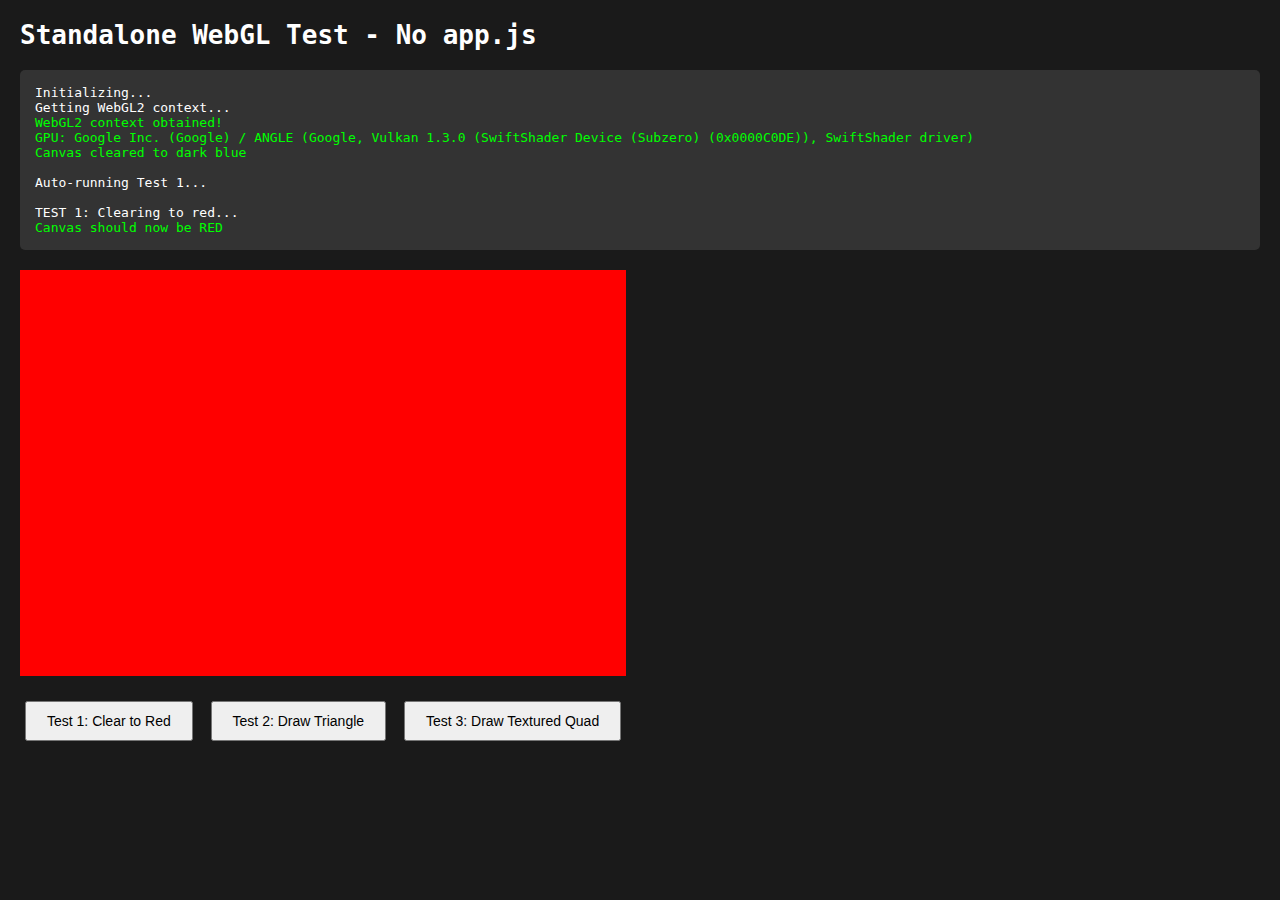
<file: standalone-test.html>
<!DOCTYPE html>
<html>
<head>
    <title>Standalone WebGL Test</title>
    <style>
        body { margin: 20px; background: #1a1a1a; color: #fff; font-family: monospace; }
        canvas { border: 3px solid #ff0000; display: block; margin: 20px 0; background: #000; }
        #status { background: #333; padding: 15px; margin: 20px 0; border-radius: 5px; }
        .success { color: #0f0; }
        .error { color: #f00; }
        button { padding: 10px 20px; margin: 5px; font-size: 14px; }
    </style>
</head>
<body>
    <h1>Standalone WebGL Test - No app.js</h1>
    <div id="status">Initializing...</div>
    
    <canvas id="testCanvas" width="600" height="400"></canvas>
    
    <div>
        <button onclick="test1()">Test 1: Clear to Red</button>
        <button onclick="test2()">Test 2: Draw Triangle</button>
        <button onclick="test3()">Test 3: Draw Textured Quad</button>
    </div>
    
    <script>
        const status = document.getElementById('status');
        const canvas = document.getElementById('testCanvas');
        
        function log(msg, type = '') {
            const className = type ? ` class="${type}"` : '';
            status.innerHTML += `<div${className}>${msg}</div>`;
            console.log(msg);
        }
        
        // Get WebGL2 context
        log('Getting WebGL2 context...');
        const gl = canvas.getContext('webgl2', { 
            alpha: false, 
            antialias: false,
            depth: false,
            preserveDrawingBuffer: true 
        });
        
        if (!gl) {
            log('WebGL2 NOT supported!', 'error');
        } else {
            log('WebGL2 context obtained!', 'success');
            
            // Check renderer info
            const dbg = gl.getExtension('WEBGL_debug_renderer_info');
            if (dbg) {
                const renderer = gl.getParameter(dbg.UNMASKED_RENDERER_WEBGL);
                const vendor = gl.getParameter(dbg.UNMASKED_VENDOR_WEBGL);
                log(`GPU: ${vendor} / ${renderer}`, 'success');
            }
            
            // Initial clear
            gl.viewport(0, 0, canvas.width, canvas.height);
            gl.clearColor(0.0, 0.0, 0.3, 1.0);
            gl.clear(gl.COLOR_BUFFER_BIT);
            log('Canvas cleared to dark blue', 'success');
        }
        
        function test1() {
            log('<br>TEST 1: Clearing to red...');
            if (!gl) {
                log('No WebGL context!', 'error');
                return;
            }
            
            gl.viewport(0, 0, canvas.width, canvas.height);
            gl.clearColor(1.0, 0.0, 0.0, 1.0);
            gl.clear(gl.COLOR_BUFFER_BIT);
            
            log('Canvas should now be RED', 'success');
        }
        
        function test2() {
            log('<br>TEST 2: Drawing triangle...');
            if (!gl) {
                log('No WebGL context!', 'error');
                return;
            }
            
            // Vertex shader
            const vsSource = `#version 300 es
                in vec2 aPosition;
                void main() {
                    gl_Position = vec4(aPosition, 0.0, 1.0);
                }`;
            
            // Fragment shader  
            const fsSource = `#version 300 es
                precision mediump float;
                out vec4 fragColor;
                void main() {
                    fragColor = vec4(0.0, 1.0, 0.0, 1.0);
                }`;
            
            // Compile shaders
            const vs = gl.createShader(gl.VERTEX_SHADER);
            gl.shaderSource(vs, vsSource);
            gl.compileShader(vs);
            if (!gl.getShaderParameter(vs, gl.COMPILE_STATUS)) {
                log('VS compile error: ' + gl.getShaderInfoLog(vs), 'error');
                return;
            }
            
            const fs = gl.createShader(gl.FRAGMENT_SHADER);
            gl.shaderSource(fs, fsSource);
            gl.compileShader(fs);
            if (!gl.getShaderParameter(fs, gl.COMPILE_STATUS)) {
                log('FS compile error: ' + gl.getShaderInfoLog(fs), 'error');
                return;
            }
            
            // Link program
            const program = gl.createProgram();
            gl.attachShader(program, vs);
            gl.attachShader(program, fs);
            gl.bindAttribLocation(program, 0, 'aPosition');
            gl.linkProgram(program);
            if (!gl.getProgramParameter(program, gl.LINK_STATUS)) {
                log('Link error: ' + gl.getProgramInfoLog(program), 'error');
                return;
            }
            
            // Create triangle
            const vertices = new Float32Array([
                 0.0,  0.5,
                -0.5, -0.5,
                 0.5, -0.5
            ]);
            
            const vao = gl.createVertexArray();
            gl.bindVertexArray(vao);
            
            const vbo = gl.createBuffer();
            gl.bindBuffer(gl.ARRAY_BUFFER, vbo);
            gl.bufferData(gl.ARRAY_BUFFER, vertices, gl.STATIC_DRAW);
            
            gl.enableVertexAttribArray(0);
            gl.vertexAttribPointer(0, 2, gl.FLOAT, false, 0, 0);
            
            // Draw
            gl.viewport(0, 0, canvas.width, canvas.height);
            gl.clearColor(0.0, 0.0, 0.0, 1.0);
            gl.clear(gl.COLOR_BUFFER_BIT);
            
            gl.useProgram(program);
            gl.bindVertexArray(vao);
            gl.drawArrays(gl.TRIANGLES, 0, 3);
            
            log('Green triangle drawn on black background', 'success');
            
            // Cleanup
            gl.deleteProgram(program);
            gl.deleteShader(vs);
            gl.deleteShader(fs);
            gl.deleteVertexArray(vao);
            gl.deleteBuffer(vbo);
        }
        
        function test3() {
            log('<br>TEST 3: Drawing textured quad...');
            if (!gl) {
                log('No WebGL context!', 'error');
                return;
            }
            
            // Create a simple checkerboard texture
            const size = 64;
            const data = new Uint8Array(size * size * 4);
            for (let y = 0; y < size; y++) {
                for (let x = 0; x < size; x++) {
                    const i = (y * size + x) * 4;
                    const checker = ((x >> 3) ^ (y >> 3)) & 1;
                    const val = checker ? 255 : 0;
                    data[i] = val;
                    data[i + 1] = checker ? 0 : 255;
                    data[i + 2] = 128;
                    data[i + 3] = 255;
                }
            }
            
            const texture = gl.createTexture();
            gl.bindTexture(gl.TEXTURE_2D, texture);
            gl.texImage2D(gl.TEXTURE_2D, 0, gl.RGBA, size, size, 0, gl.RGBA, gl.UNSIGNED_BYTE, data);
            gl.texParameteri(gl.TEXTURE_2D, gl.TEXTURE_MIN_FILTER, gl.NEAREST);
            gl.texParameteri(gl.TEXTURE_2D, gl.TEXTURE_MAG_FILTER, gl.NEAREST);
            
            // Shaders
            const vsSource = `#version 300 es
                in vec2 aPosition;
                out vec2 vUV;
                void main() {
                    vUV = aPosition * 0.5 + 0.5;
                    gl_Position = vec4(aPosition, 0.0, 1.0);
                }`;
            
            const fsSource = `#version 300 es
                precision mediump float;
                in vec2 vUV;
                out vec4 fragColor;
                uniform sampler2D uTexture;
                void main() {
                    fragColor = texture(uTexture, vUV);
                }`;
            
            // Compile shaders
            const vs = gl.createShader(gl.VERTEX_SHADER);
            gl.shaderSource(vs, vsSource);
            gl.compileShader(vs);
            
            const fs = gl.createShader(gl.FRAGMENT_SHADER);
            gl.shaderSource(fs, fsSource);
            gl.compileShader(fs);
            
            const program = gl.createProgram();
            gl.attachShader(program, vs);
            gl.attachShader(program, fs);
            gl.bindAttribLocation(program, 0, 'aPosition');
            gl.linkProgram(program);
            
            // Create quad
            const vertices = new Float32Array([
                -0.8, -0.8,
                 0.8, -0.8,
                -0.8,  0.8,
                 0.8, -0.8,
                 0.8,  0.8,
                -0.8,  0.8
            ]);
            
            const vao = gl.createVertexArray();
            gl.bindVertexArray(vao);
            
            const vbo = gl.createBuffer();
            gl.bindBuffer(gl.ARRAY_BUFFER, vbo);
            gl.bufferData(gl.ARRAY_BUFFER, vertices, gl.STATIC_DRAW);
            
            gl.enableVertexAttribArray(0);
            gl.vertexAttribPointer(0, 2, gl.FLOAT, false, 0, 0);
            
            // Draw
            gl.viewport(0, 0, canvas.width, canvas.height);
            gl.clearColor(0.2, 0.2, 0.2, 1.0);
            gl.clear(gl.COLOR_BUFFER_BIT);
            
            gl.useProgram(program);
            gl.uniform1i(gl.getUniformLocation(program, 'uTexture'), 0);
            gl.activeTexture(gl.TEXTURE0);
            gl.bindTexture(gl.TEXTURE_2D, texture);
            gl.bindVertexArray(vao);
            gl.drawArrays(gl.TRIANGLES, 0, 6);
            
            log('Checkerboard pattern drawn', 'success');
            
            // Cleanup
            gl.deleteProgram(program);
            gl.deleteShader(vs);
            gl.deleteShader(fs);
            gl.deleteVertexArray(vao);
            gl.deleteBuffer(vbo);
            gl.deleteTexture(texture);
        }
        
        // Run first test automatically
        setTimeout(() => {
            log('<br>Auto-running Test 1...');
            test1();
        }, 500);
    </script>
</body>
</html>
</file>
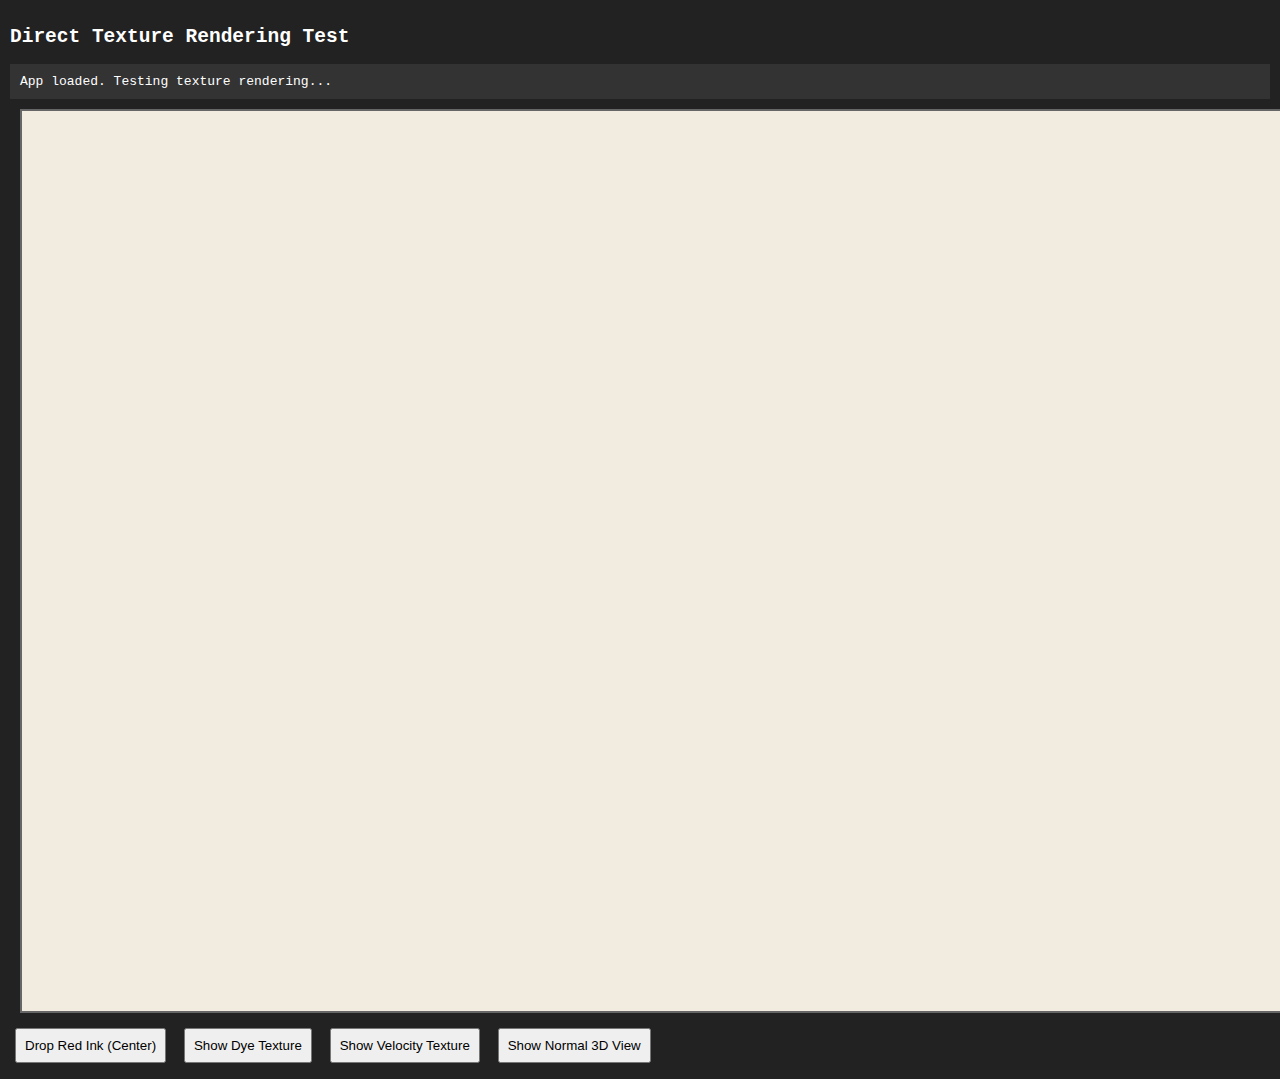
<file: test-render.html>
<!DOCTYPE html>
<html>
<head>
    <title>Test Render - Direct Texture View</title>
    <style>
        body { margin: 0; background: #222; color: #fff; font-family: monospace; padding: 10px; }
        canvas { border: 2px solid #666; display: block; margin: 10px; }
        button { margin: 5px; padding: 8px; }
        #info { background: #333; padding: 10px; margin: 10px 0; }
    </style>
</head>
<body>
    <h2>Direct Texture Rendering Test</h2>
    <div id="info">Testing if dye texture contains data...</div>
    
    <canvas id="glcanvas" width="800" height="600"></canvas>
    <div id="errbox"></div>
    
    <button onclick="dropRedInk()">Drop Red Ink (Center)</button>
    <button onclick="showDyeTexture()">Show Dye Texture</button>
    <button onclick="showVelocityTexture()">Show Velocity Texture</button>
    <button onclick="showNormal3D()">Show Normal 3D View</button>
    
    <!-- Hidden UI elements -->
    <div style="display:none">
        <select id="tool"><option value="ink">Ink</option></select>
        <input id="inkColor" value="#ff0000">
        <input id="inkRadius" value="50">
        <input id="forceRadius" value="32">
        <input id="force" value="800">
        <input id="viscosity" value="8">
        <input id="dyeDiss" value="0">
        <input id="pressureIters" value="55">
        <input id="tilt" value="28">
        <input id="spin" value="-20">
        <input id="heightScale" value="18">
        <input id="gloss" value="60">
        <button id="resetBtn">Reset</button>
        <span id="status"></span>
    </div>
    
    <script src="app.js"></script>
    
    <script>
        const info = document.getElementById('info');
        let testMode = 'normal';
        
        // Wait for app to initialize
        setTimeout(() => {
            info.textContent = 'App loaded. Testing texture rendering...';
            
            // Create a simple shader to display textures directly
            window.testProgram = createTestShader();
        }, 500);
        
        function createTestShader() {
            const gl = document.getElementById('glcanvas').getContext('webgl2');
            if (!gl) return null;
            
            const vsSource = `#version 300 es
                layout(location=0) in vec2 aPosition;
                out vec2 vUV;
                void main() {
                    vUV = aPosition * 0.5 + 0.5;
                    gl_Position = vec4(aPosition, 0.0, 1.0);
                }`;
            
            const fsSource = `#version 300 es
                precision highp float;
                in vec2 vUV;
                out vec4 fragColor;
                uniform sampler2D uTexture;
                uniform int uMode; // 0=dye, 1=velocity, 2=pressure
                void main() {
                    vec4 sample = texture(uTexture, vUV);
                    if (uMode == 0) {
                        // Dye - show RGB with enhanced visibility
                        fragColor = vec4(sample.rgb * 10.0, 1.0);
                    } else if (uMode == 1) {
                        // Velocity - visualize as red/green
                        vec2 vel = sample.xy;
                        fragColor = vec4(vel.x * 0.5 + 0.5, vel.y * 0.5 + 0.5, 0.0, 1.0);
                    } else {
                        // Pressure - visualize as grayscale
                        float p = sample.r;
                        fragColor = vec4(p, p, p, 1.0);
                    }
                }`;
            
            // Compile shaders
            const vs = gl.createShader(gl.VERTEX_SHADER);
            gl.shaderSource(vs, vsSource);
            gl.compileShader(vs);
            
            const fs = gl.createShader(gl.FRAGMENT_SHADER);
            gl.shaderSource(fs, fsSource);
            gl.compileShader(fs);
            
            // Create program
            const prog = gl.createProgram();
            gl.attachShader(prog, vs);
            gl.attachShader(prog, fs);
            gl.linkProgram(prog);
            
            if (!gl.getProgramParameter(prog, gl.LINK_STATUS)) {
                console.error('Test shader link failed:', gl.getProgramInfoLog(prog));
                return null;
            }
            
            return prog;
        }
        
        function dropRedInk() {
            info.textContent = 'Dropping red ink at center...';
            
            // Access the global sim object from app.js
            if (typeof splatDye === 'function') {
                splatDye(0.5, 0.5, [1, 0, 0], 50);
                info.textContent = 'Red ink dropped! Switch to "Show Dye Texture" to see it.';
            } else {
                // Simulate a click at center
                const canvas = document.getElementById('glcanvas');
                const rect = canvas.getBoundingClientRect();
                const event = new PointerEvent('pointerdown', {
                    clientX: rect.left + rect.width / 2,
                    clientY: rect.top + rect.height / 2,
                    pointerId: 999
                });
                canvas.dispatchEvent(event);
                info.textContent = 'Click simulated at center. Switch to "Show Dye Texture" to see if ink was added.';
            }
        }
        
        function showDyeTexture() {
            testMode = 'dye';
            info.textContent = 'Showing dye texture directly (enhanced 10x for visibility)';
        }
        
        function showVelocityTexture() {
            testMode = 'velocity';
            info.textContent = 'Showing velocity texture (red=X, green=Y)';
        }
        
        function showNormal3D() {
            testMode = 'normal';
            info.textContent = 'Showing normal 3D view';
        }
        
        // Override the render function to add test mode
        const originalRender = window.render;
        if (originalRender) {
            window.render = function() {
                const gl = document.getElementById('glcanvas').getContext('webgl2');
                
                if (testMode !== 'normal' && window.testProgram && window.sim) {
                    // Use test shader to display texture directly
                    gl.disable(gl.DEPTH_TEST);
                    gl.clearColor(0.1, 0.1, 0.1, 1.0);
                    gl.clear(gl.COLOR_BUFFER_BIT);
                    
                    gl.useProgram(window.testProgram);
                    
                    // Bind the appropriate texture
                    gl.activeTexture(gl.TEXTURE0);
                    if (testMode === 'dye' && window.sim.dye) {
                        gl.bindTexture(gl.TEXTURE_2D, window.sim.dye.read.tex);
                        gl.uniform1i(gl.getUniformLocation(window.testProgram, 'uMode'), 0);
                    } else if (testMode === 'velocity' && window.sim.velocity) {
                        gl.bindTexture(gl.TEXTURE_2D, window.sim.velocity.read.tex);
                        gl.uniform1i(gl.getUniformLocation(window.testProgram, 'uMode'), 1);
                    } else if (window.sim.pressure) {
                        gl.bindTexture(gl.TEXTURE_2D, window.sim.pressure.read.tex);
                        gl.uniform1i(gl.getUniformLocation(window.testProgram, 'uMode'), 2);
                    }
                    gl.uniform1i(gl.getUniformLocation(window.testProgram, 'uTexture'), 0);
                    
                    // Draw fullscreen quad
                    if (window.quadVAO) {
                        gl.bindVertexArray(window.quadVAO);
                        gl.drawArrays(gl.TRIANGLES, 0, 6);
                        gl.bindVertexArray(null);
                    }
                } else {
                    // Normal rendering
                    originalRender.call(this);
                }
            };
        }
        
        // Log any errors
        window.addEventListener('error', function(e) {
            info.textContent = 'ERROR: ' + e.message;
            console.error(e);
        });
    </script>
</body>
</html>
</file>
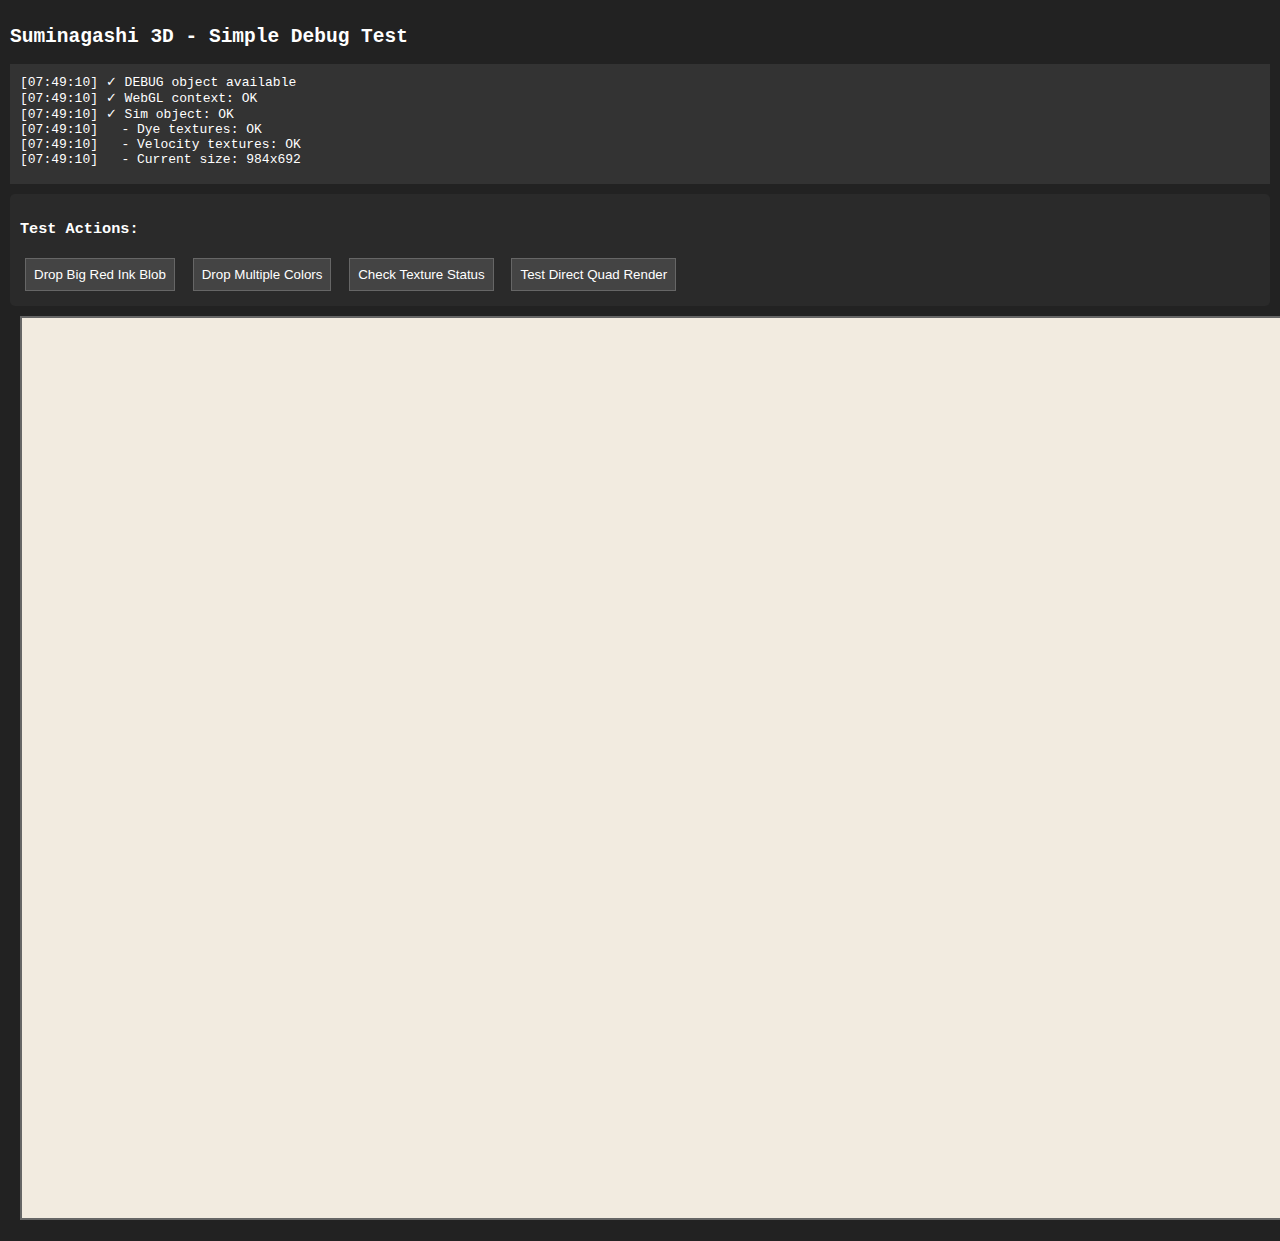
<file: test-simple.html>
<!DOCTYPE html>
<html>
<head>
    <title>Simple Debug Test</title>
    <style>
        body { margin: 0; background: #222; color: #fff; font-family: monospace; padding: 10px; }
        canvas { border: 2px solid #666; display: block; margin: 10px; }
        button { margin: 5px; padding: 8px; background: #444; color: #fff; border: 1px solid #666; cursor: pointer; }
        button:hover { background: #555; }
        #info { background: #333; padding: 10px; margin: 10px 0; min-height: 100px; white-space: pre-wrap; }
        .control-group { margin: 10px 0; padding: 10px; background: #2a2a2a; border-radius: 5px; }
    </style>
</head>
<body>
    <h2>Suminagashi 3D - Simple Debug Test</h2>
    <div id="info">Loading...</div>
    
    <div class="control-group">
        <h3>Test Actions:</h3>
        <button onclick="testDropInk()">Drop Big Red Ink Blob</button>
        <button onclick="testMultipleDrops()">Drop Multiple Colors</button>
        <button onclick="checkTextures()">Check Texture Status</button>
        <button onclick="testDirectRender()">Test Direct Quad Render</button>
    </div>
    
    <canvas id="glcanvas" width="800" height="600"></canvas>
    <div id="errbox"></div>
    
    <!-- Hidden UI elements needed by app.js -->
    <div style="display:none">
        <select id="tool"><option value="ink">Ink</option></select>
        <input id="inkColor" value="#ff0000">
        <input id="inkRadius" value="80">
        <input id="forceRadius" value="32">
        <input id="force" value="800">
        <input id="viscosity" value="8">
        <input id="dyeDiss" value="0">
        <input id="pressureIters" value="55">
        <input id="tilt" value="45">
        <input id="spin" value="0">
        <input id="heightScale" value="30">
        <input id="gloss" value="60">
        <button id="resetBtn">Reset</button>
        <span id="status"></span>
    </div>
    
    <script src="app.js"></script>
    
    <script>
        const info = document.getElementById('info');
        
        function log(msg) {
            const time = new Date().toTimeString().split(' ')[0];
            info.textContent += `[${time}] ${msg}\n`;
            console.log(msg);
        }
        
        // Wait for app to load
        setTimeout(() => {
            info.textContent = '';
            if (window.DEBUG) {
                log('✓ DEBUG object available');
                log(`✓ WebGL context: ${window.DEBUG.gl ? 'OK' : 'MISSING'}`);
                log(`✓ Sim object: ${window.DEBUG.sim ? 'OK' : 'MISSING'}`);
                if (window.DEBUG.sim) {
                    log(`  - Dye textures: ${window.DEBUG.sim.dye ? 'OK' : 'MISSING'}`);
                    log(`  - Velocity textures: ${window.DEBUG.sim.velocity ? 'OK' : 'MISSING'}`);
                    log(`  - Current size: ${window.DEBUG.current.w}x${window.DEBUG.current.h}`);
                }
            } else {
                log('✗ DEBUG object not available - app may not have loaded');
            }
        }, 1000);
        
        function testDropInk() {
            log('\n=== Testing Drop Ink ===');
            if (!window.DEBUG || !window.DEBUG.dropInk) {
                log('✗ dropInk function not available');
                return;
            }
            
            // Drop a large red blob at center
            log('Dropping large red ink blob at center (0.5, 0.5)...');
            window.DEBUG.dropInk(0.5, 0.5);
            
            // Also try direct splatDye
            if (window.DEBUG.splatDye) {
                log('Also calling splatDye directly with bright red...');
                window.DEBUG.splatDye(0.5, 0.5, [1.0, 0.0, 0.0], 100);
            }
            
            log('✓ Ink drop commands sent');
        }
        
        function testMultipleDrops() {
            log('\n=== Testing Multiple Drops ===');
            if (!window.DEBUG || !window.DEBUG.splatDye) {
                log('✗ splatDye function not available');
                return;
            }
            
            const drops = [
                { x: 0.3, y: 0.3, color: [1, 0, 0], name: 'Red' },
                { x: 0.7, y: 0.3, color: [0, 1, 0], name: 'Green' },
                { x: 0.5, y: 0.7, color: [0, 0, 1], name: 'Blue' },
                { x: 0.3, y: 0.7, color: [1, 1, 0], name: 'Yellow' },
                { x: 0.7, y: 0.7, color: [1, 0, 1], name: 'Magenta' }
            ];
            
            drops.forEach(drop => {
                log(`Dropping ${drop.name} at (${drop.x}, ${drop.y})`);
                window.DEBUG.splatDye(drop.x, drop.y, drop.color, 60);
            });
            
            log('✓ Multiple ink drops sent');
        }
        
        function checkTextures() {
            log('\n=== Checking Texture Contents ===');
            if (!window.DEBUG || !window.DEBUG.gl || !window.DEBUG.sim) {
                log('✗ Required objects not available');
                return;
            }
            
            const gl = window.DEBUG.gl;
            const sim = window.DEBUG.sim;
            
            // Read a pixel from the dye texture
            const pixel = new Uint8Array(4);
            const fbo = gl.createFramebuffer();
            
            // Check dye texture
            gl.bindFramebuffer(gl.FRAMEBUFFER, fbo);
            gl.framebufferTexture2D(gl.FRAMEBUFFER, gl.COLOR_ATTACHMENT0, gl.TEXTURE_2D, sim.dye.read.tex, 0);
            
            if (gl.checkFramebufferStatus(gl.FRAMEBUFFER) === gl.FRAMEBUFFER_COMPLETE) {
                // Read center pixel
                const cx = Math.floor(window.DEBUG.current.w / 2);
                const cy = Math.floor(window.DEBUG.current.h / 2);
                gl.readPixels(cx, cy, 1, 1, gl.RGBA, gl.UNSIGNED_BYTE, pixel);
                log(`Dye texture center pixel: R=${pixel[0]} G=${pixel[1]} B=${pixel[2]} A=${pixel[3]}`);
                
                // Sample multiple points
                const samples = [
                    { x: 0.25, y: 0.25, name: 'Top-left' },
                    { x: 0.75, y: 0.25, name: 'Top-right' },
                    { x: 0.5, y: 0.5, name: 'Center' },
                    { x: 0.25, y: 0.75, name: 'Bottom-left' },
                    { x: 0.75, y: 0.75, name: 'Bottom-right' }
                ];
                
                samples.forEach(s => {
                    const sx = Math.floor(s.x * window.DEBUG.current.w);
                    const sy = Math.floor(s.y * window.DEBUG.current.h);
                    gl.readPixels(sx, sy, 1, 1, gl.RGBA, gl.UNSIGNED_BYTE, pixel);
                    const hasColor = pixel[0] > 0 || pixel[1] > 0 || pixel[2] > 0;
                    log(`  ${s.name} (${sx},${sy}): RGBA(${pixel[0]},${pixel[1]},${pixel[2]},${pixel[3]}) ${hasColor ? '← HAS COLOR!' : ''}`);
                });
            } else {
                log('✗ Could not read from dye texture');
            }
            
            gl.bindFramebuffer(gl.FRAMEBUFFER, null);
            gl.deleteFramebuffer(fbo);
        }
        
        function testDirectRender() {
            log('\n=== Testing Direct Render ===');
            if (!window.DEBUG || !window.DEBUG.gl) {
                log('✗ WebGL context not available');
                return;
            }
            
            const gl = window.DEBUG.gl;
            
            // Create a simple test that draws a red triangle
            const vsSource = `#version 300 es
                layout(location=0) in vec2 aPosition;
                void main() {
                    gl_Position = vec4(aPosition, 0.0, 1.0);
                }`;
            
            const fsSource = `#version 300 es
                precision highp float;
                out vec4 fragColor;
                void main() {
                    fragColor = vec4(1.0, 0.0, 0.0, 1.0);
                }`;
            
            // Compile shaders
            const vs = gl.createShader(gl.VERTEX_SHADER);
            gl.shaderSource(vs, vsSource);
            gl.compileShader(vs);
            if (!gl.getShaderParameter(vs, gl.COMPILE_STATUS)) {
                log('✗ Vertex shader compile failed: ' + gl.getShaderInfoLog(vs));
                return;
            }
            
            const fs = gl.createShader(gl.FRAGMENT_SHADER);
            gl.shaderSource(fs, fsSource);
            gl.compileShader(fs);
            if (!gl.getShaderParameter(fs, gl.COMPILE_STATUS)) {
                log('✗ Fragment shader compile failed: ' + gl.getShaderInfoLog(fs));
                return;
            }
            
            // Create program
            const prog = gl.createProgram();
            gl.attachShader(prog, vs);
            gl.attachShader(prog, fs);
            gl.linkProgram(prog);
            if (!gl.getProgramParameter(prog, gl.LINK_STATUS)) {
                log('✗ Program link failed: ' + gl.getProgramInfoLog(prog));
                return;
            }
            
            // Create triangle
            const vao = gl.createVertexArray();
            gl.bindVertexArray(vao);
            const vbo = gl.createBuffer();
            gl.bindBuffer(gl.ARRAY_BUFFER, vbo);
            gl.bufferData(gl.ARRAY_BUFFER, new Float32Array([
                0.0, 0.5,
                -0.5, -0.5,
                0.5, -0.5
            ]), gl.STATIC_DRAW);
            gl.enableVertexAttribArray(0);
            gl.vertexAttribPointer(0, 2, gl.FLOAT, false, 0, 0);
            
            // Draw
            gl.viewport(0, 0, gl.canvas.width, gl.canvas.height);
            gl.clearColor(0.0, 0.0, 0.5, 1.0);
            gl.clear(gl.COLOR_BUFFER_BIT);
            gl.useProgram(prog);
            gl.bindVertexArray(vao);
            gl.drawArrays(gl.TRIANGLES, 0, 3);
            
            log('✓ Drew red triangle on blue background');
            log('  If you see this, basic WebGL rendering works');
            log('  If not, there may be a canvas display issue');
            
            // Clean up
            gl.deleteProgram(prog);
            gl.deleteShader(vs);
            gl.deleteShader(fs);
            gl.deleteVertexArray(vao);
            gl.deleteBuffer(vbo);
        }
        
        // Error handling
        window.addEventListener('error', function(e) {
            log('ERROR: ' + e.message + ' at line ' + e.lineno);
        });
    </script>
</body>
</html>
</file>
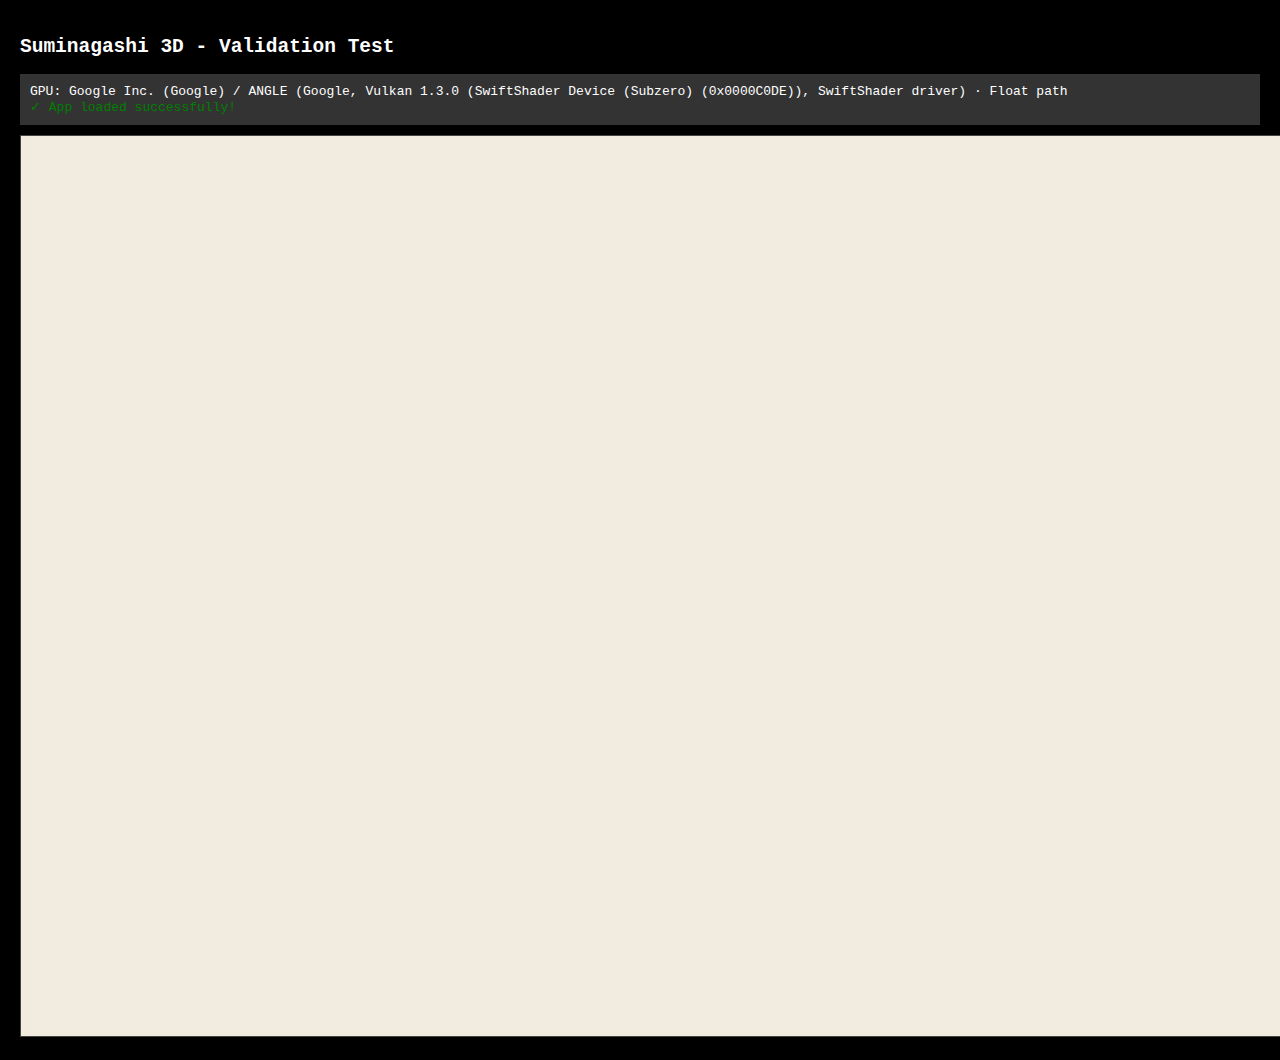
<file: test.html>
<!DOCTYPE html>
<html>
<head>
    <title>Test - Suminagashi 3D</title>
    <style>
        body { margin: 0; background: #000; color: #fff; font-family: monospace; padding: 20px; }
        #status { background: #333; padding: 10px; margin: 10px 0; }
        canvas { border: 1px solid #444; }
    </style>
</head>
<body>
    <h2>Suminagashi 3D - Validation Test</h2>
    <div id="status">Initializing...</div>
    <canvas id="glcanvas" width="800" height="600"></canvas>
    <div id="errbox"></div>
    
    <!-- Mock UI elements -->
    <div style="display:none">
        <select id="tool"><option value="ink">Ink</option></select>
        <input id="inkColor" value="#0a0a0a">
        <input id="inkRadius" value="28">
        <input id="forceRadius" value="32">
        <input id="force" value="800">
        <input id="viscosity" value="8">
        <input id="dyeDiss" value="2">
        <input id="pressureIters" value="55">
        <input id="tilt" value="28">
        <input id="spin" value="-20">
        <input id="heightScale" value="18">
        <input id="gloss" value="60">
        <button id="resetBtn">Reset</button>
    </div>
    
    <script>
        // Add error handling
        window.addEventListener('error', function(e) {
            const status = document.getElementById('status');
            const errbox = document.getElementById('errbox');
            const msg = 'ERROR: ' + (e.message || 'Unknown error') + ' at line ' + e.lineno;
            console.error(msg);
            status.innerHTML += '<br><span style="color:red">' + msg + '</span>';
            if(errbox) {
                errbox.style.color = 'red';
                errbox.innerHTML += msg + '<br>';
            }
        });
        
        // Track initialization
        console.log('Loading app.js...');
        document.getElementById('status').innerHTML = 'Loading app.js...';
    </script>
    
    <script src="app.js"></script>
    
    <script>
        // Check if initialization completed
        setTimeout(function() {
            const status = document.getElementById('status');
            if (!status.innerHTML.includes('ERROR')) {
                status.innerHTML += '<br><span style="color:green">✓ App loaded successfully!</span>';
                console.log('App loaded successfully!');
            }
        }, 1000);
    </script>
</body>
</html>
</file>
<file: style.css>
*{box-sizing:border-box}
html,body{margin:0;height:100%;overflow:hidden;background:#0c0f12;color:#e9eef5;font-family:system-ui,Segoe UI,Roboto,Helvetica,Arial,sans-serif}
#glcanvas{position:fixed;inset:0;width:100vw;height:100vh;display:block;background:#10151a;z-index:0}
#ui{position:fixed;left:12px;top:12px;right:12px;pointer-events:auto;background:rgba(12,15,18,.58);backdrop-filter:blur(10px);border:1px solid rgba(255,255,255,.1);border-radius:12px;padding:12px;z-index:10}
#ui .row{display:flex;flex-wrap:wrap;gap:14px;align-items:center;margin:6px 0}
#ui .row.tiny{font-size:12px;opacity:.8}
#ui h1{font-size:18px;letter-spacing:.4px;margin:0 10px 0 0;font-weight:650;color:#eef3fb}
#ui label{display:flex;align-items:center;gap:8px;font-size:13px;opacity:.92}
#ui input[type=range]{width:160px}
#ui select, #ui input[type=color]{padding:2px 6px;border-radius:6px;border:1px solid rgba(255,255,255,.2);background:#161b22;color:#e9eef5}
#ui button{padding:6px 10px;border-radius:8px;border:1px solid rgba(255,255,255,.2);background:#18222b;color:#e9eef5;cursor:pointer}
#ui button:hover{background:#1f2a34}
#status.pill{margin-left:auto;background:rgba(255,255,255,.12);border:1px solid rgba(255,255,255,.18);border-radius:999px;padding:4px 10px;font-size:12px}
#errbox{position:fixed;left:12px;bottom:12px;max-width:min(680px,calc(100vw - 24px));white-space:pre-wrap;background:rgba(180,32,40,.92);color:#fff;border:1px solid rgba(255,255,255,.25);padding:10px 12px;border-radius:10px;z-index:11;font:13px/1.35 ui-monospace,SFMono-Regular,Menlo,Monaco,Consolas,monospace;box-shadow:0 12px 30px rgba(0,0,0,.35)}
.hidden{display:none}
@media (max-width: 680px){#ui{left:8px;right:8px}#ui input[type=range]{width:120px}}
</file>
